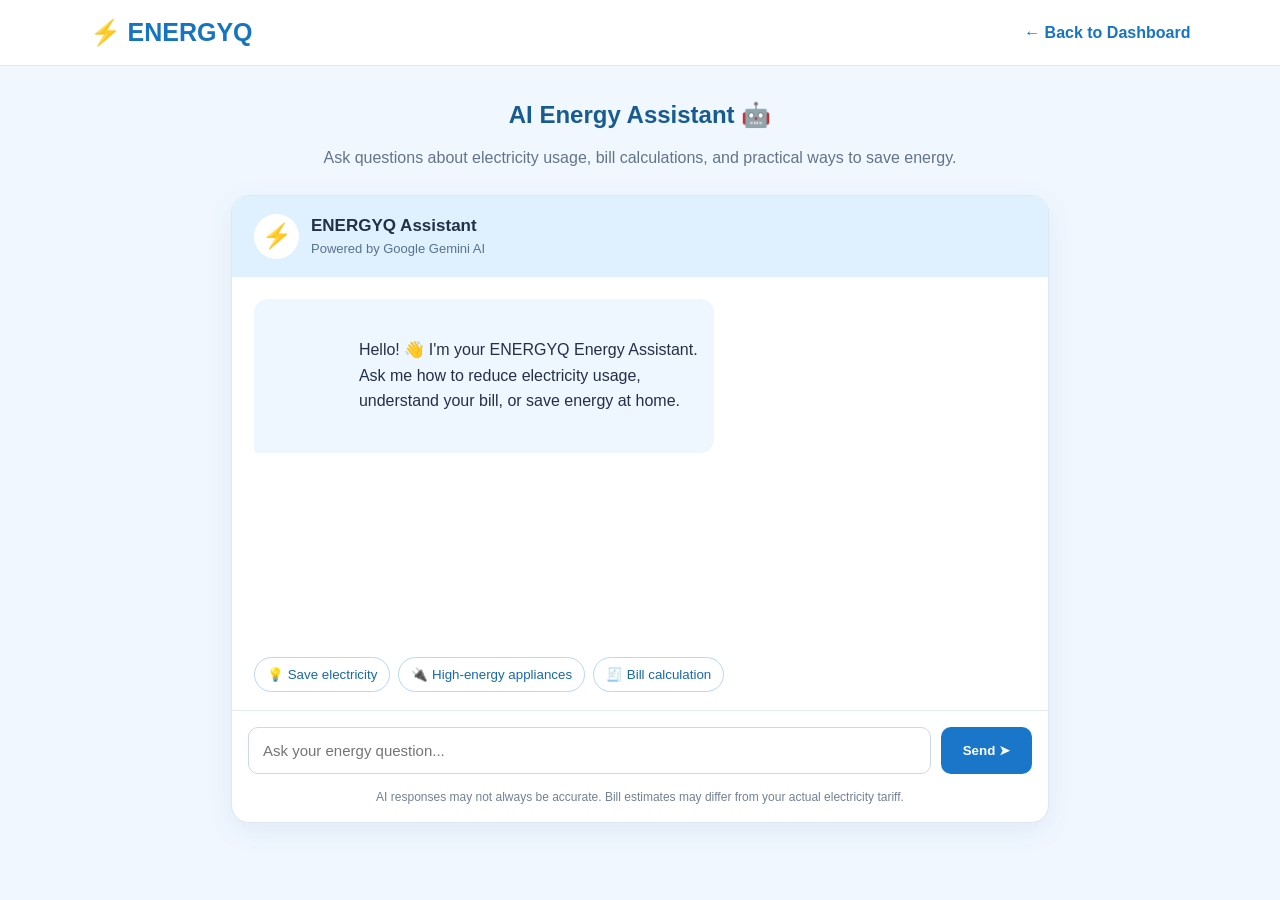
<file: templates/ai_chatbot.html>
<!DOCTYPE html>
<html lang="en">
<head>
    <meta charset="UTF-8">
    <meta name="viewport" content="width=device-width, initial-scale=1.0">
    <title>ENERGYQ | AI Energy Assistant</title>

    <style>
        * {
            box-sizing: border-box;
        }

        body {
            margin: 0;
            font-family: Arial, sans-serif;
            background: #f0f7ff;
            color: #243047;
        }

        header {
            background: #ffffff;
            padding: 18px 7%;
            display: flex;
            justify-content: space-between;
            align-items: center;
            gap: 15px;
            border-bottom: 1px solid #dce8f5;
        }

        .logo {
            font-size: 25px;
            font-weight: bold;
            color: #1675c1;
        }

        header a {
            text-decoration: none;
            color: #1675c1;
            font-weight: bold;
        }

        main {
            max-width: 850px;
            margin: 35px auto;
            padding: 0 16px;
        }

        .intro {
            text-align: center;
            margin-bottom: 24px;
        }

        .intro h1 {
            margin-bottom: 10px;
            color: #185b91;
        }

        .intro p {
            color: #63748a;
            line-height: 1.6;
        }

        .chat-card {
            background: white;
            border-radius: 18px;
            overflow: hidden;
            border: 1px solid #dce8f5;
            box-shadow: 0 8px 28px rgba(35, 90, 140, 0.08);
        }

        .chat-header {
            background: #dff0ff;
            padding: 18px 22px;
            display: flex;
            align-items: center;
            gap: 12px;
        }

        .avatar {
            background: #ffffff;
            border-radius: 50%;
            width: 45px;
            height: 45px;
            display: grid;
            place-items: center;
            font-size: 24px;
        }

        .chat-header h2 {
            font-size: 17px;
            margin: 0 0 5px;
        }

        .chat-header p {
            margin: 0;
            color: #58738c;
            font-size: 13px;
        }

        #messages {
            height: 380px;
            overflow-y: auto;
            padding: 22px;
            display: flex;
            flex-direction: column;
            gap: 16px;
        }

        .message {
            max-width: 85%;
            padding: 13px 16px;
            border-radius: 14px;
            line-height: 1.6;
            white-space: pre-wrap;
            overflow-wrap: anywhere;
        }

        .bot {
            align-self: flex-start;
            background: #eef6ff;
            border-bottom-left-radius: 4px;
        }

        .user {
            align-self: flex-end;
            background: #1976c9;
            color: white;
            border-bottom-right-radius: 4px;
        }

        .suggestions {
            padding: 0 22px 18px;
            display: flex;
            flex-wrap: wrap;
            gap: 8px;
        }

        .suggestions button {
            border: 1px solid #b8d8f3;
            background: #ffffff;
            color: #1769aa;
            border-radius: 20px;
            padding: 9px 12px;
            cursor: pointer;
        }

        .suggestions button:hover {
            background: #eaf5ff;
        }

        .input-area {
            display: flex;
            gap: 10px;
            padding: 16px;
            border-top: 1px solid #e3ebf4;
        }

        #question {
            flex: 1;
            min-width: 0;
            padding: 14px;
            border: 1px solid #cbd9e8;
            border-radius: 10px;
            font-size: 15px;
            outline-color: #1976c9;
        }

        #send {
            border: none;
            border-radius: 10px;
            padding: 0 22px;
            background: #1976c9;
            color: white;
            font-weight: bold;
            cursor: pointer;
        }

        #send:disabled {
            opacity: 0.6;
            cursor: wait;
        }

        .note {
            font-size: 12px;
            color: #728197;
            text-align: center;
            padding: 0 18px 18px;
        }

        @media (max-width: 500px) {
            header {
                padding: 16px;
            }

            .logo {
                font-size: 21px;
            }

            #messages {
                height: 350px;
                padding: 15px;
            }

            .message {
                max-width: 95%;
            }

            #send {
                padding: 0 14px;
            }
        }
    </style>
</head>

<body>
    <header>
        <div class="logo">⚡ ENERGYQ</div>
        <a href="/dashboard">← Back to Dashboard</a>
    </header>

    <main>
        <section class="intro">
            <h1>AI Energy Assistant 🤖</h1>
            <p>
                Ask questions about electricity usage, bill calculations,
                and practical ways to save energy.
            </p>
        </section>

        <section class="chat-card">
            <div class="chat-header">
                <div class="avatar">⚡</div>
                <div>
                    <h2>ENERGYQ Assistant</h2>
                    <p>Powered by Google Gemini AI</p>
                </div>
            </div>

            <div id="messages" aria-live="polite">
                <div class="message bot">
                    Hello! 👋 I'm your ENERGYQ Energy Assistant.
                    Ask me how to reduce electricity usage,
                    understand your bill, or save energy at home.
                </div>
            </div>

            <div class="suggestions">
                <button type="button"
                    onclick="askSuggestion('How can I reduce my electricity bill?')">
                    💡 Save electricity
                </button>

                <button type="button"
                    onclick="askSuggestion('Which home appliances consume more electricity?')">
                    🔌 High-energy appliances
                </button>

                <button type="button"
                    onclick="askSuggestion('How is an electricity bill calculated?')">
                    🧾 Bill calculation
                </button>
            </div>

            <form id="chat-form" class="input-area">
                <input
                    id="question"
                    type="text"
                    placeholder="Ask your energy question..."
                    maxlength="1000"
                    autocomplete="off"
                    required
                >

                <button id="send" type="submit">Send ➤</button>
            </form>

            <div class="note">
                AI responses may not always be accurate.
                Bill estimates may differ from your actual electricity tariff.
            </div>
        </section>
    </main>

    <script>
        const form = document.getElementById("chat-form");
        const questionInput = document.getElementById("question");
        const messages = document.getElementById("messages");
        const sendButton = document.getElementById("send");

        function addMessage(text, sender) {
            const message = document.createElement("div");
            message.className = "message " + sender;

            // Use textContent to safely display the message.
            message.textContent = text;

            messages.appendChild(message);
            messages.scrollTop = messages.scrollHeight;

            return message;
        }

        function askSuggestion(question) {
            questionInput.value = question;
            form.requestSubmit();
        }

        form.addEventListener("submit", async function(event) {
            event.preventDefault();

            const question = questionInput.value.trim();

            if (!question || sendButton.disabled) {
                return;
            }

            addMessage(question, "user");
            questionInput.value = "";
            sendButton.disabled = true;
            sendButton.textContent = "Thinking...";

            const loadingMessage = addMessage(
                "Thinking... ⚡",
                "bot"
            );

            try {
                const response = await fetch("/api/ai-chat", {
                    method: "POST",
                    headers: {
                        "Content-Type": "application/json"
                    },
                    body: JSON.stringify({ question: question })
                });

                const data = await response.json();

                if (!response.ok) {
                    throw new Error(
                        data.error || "The chatbot request failed."
                    );
                }

                loadingMessage.textContent =
                    data.answer || "No answer was returned.";

            } catch (error) {
                loadingMessage.textContent =
                    "Sorry, I couldn't get an answer. " +
                    "Please try again. (" + error.message + ")";
            } finally {
                sendButton.disabled = false;
                sendButton.textContent = "Send ➤";
                questionInput.focus();
                messages.scrollTop = messages.scrollHeight;
            }
        });
    </script>
</body>
</html>
</file>
